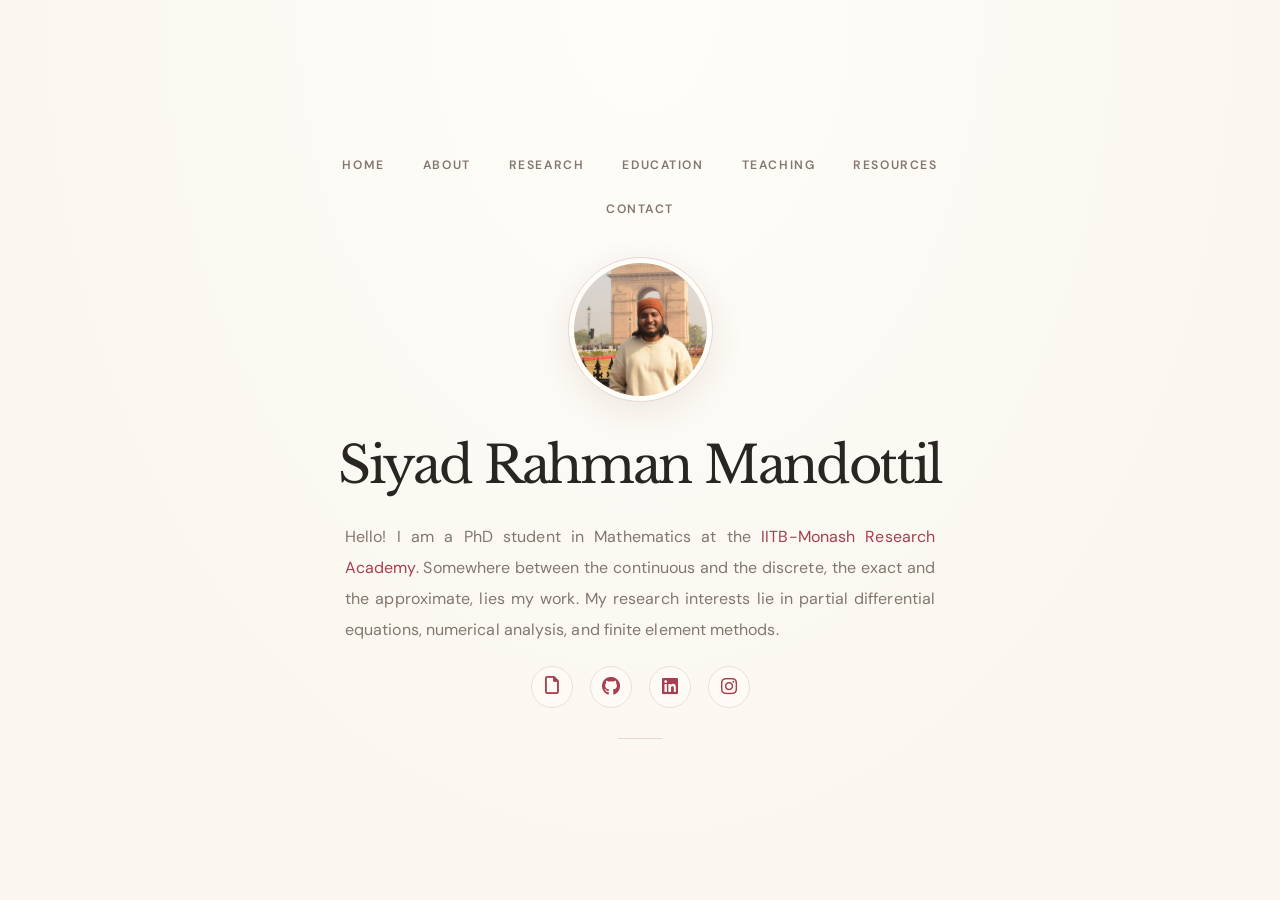
<file: index.html>
<!DOCTYPE html>
<html lang="en">
<head>
  <meta charset="UTF-8" />
  <meta name="viewport" content="width=device-width, initial-scale=1.0" />
  <title>Siyad Rahman Mandottil</title>
  <link rel="stylesheet" href="style.css" />
  <!-- Icons -->
  <link rel="stylesheet" href="https://cdnjs.cloudflare.com/ajax/libs/font-awesome/6.5.1/css/all.min.css">
</head>
<body>
  <main class="container">
    <nav class="menu">
      <a href="index.html">Home</a>
      <a href="about.html">About</a>
      <a href="research.html">Research</a>
      <a href="education.html">Education</a>
      <a href="teaching.html">Teaching</a>
      <!-- <a href="publications.html">Publications</a>
      <a href="conferences.html">Conferences</a>
      <a href="workshops.html">Workshops</a> -->
      <a href="resources.html">Resources</a>
      <a href="contact.html">Contact</a>
    </nav>
    <img class="avatar" src="profile.jpg" alt="profile">

    <h1>Siyad Rahman Mandottil</h1>

    <p class="bio">
      Hello! I am a PhD student in Mathematics at the <a href="https://iitbmonash.org/">IITB-Monash Research Academy</a>. 
      Somewhere between the continuous and the discrete, the exact and the approximate, lies my work. My research interests lie in 
      partial differential equations, numerical analysis, and finite element methods.
    </p>

    <div class="icons">
      <a href="#" title="CV"><i class="fa-regular fa-file"></i></a>
      <a href="https://github.com/siyadrahmanm/" title="GitHub"><i class="fa-brands fa-github"></i></a>
      <a href="https://in.linkedin.com/in/siyad-rahman-mandottil-472b13235" title="LinkdIn"><i class="fa-brands fa-linkedin"></i></a>
      <a href="https://www.instagram.com/siyadrahmanm/" title="Instagram"><i class="fa-brands fa-instagram"></i></a>
    </div>

  </main>
</body>
</html>
</file>
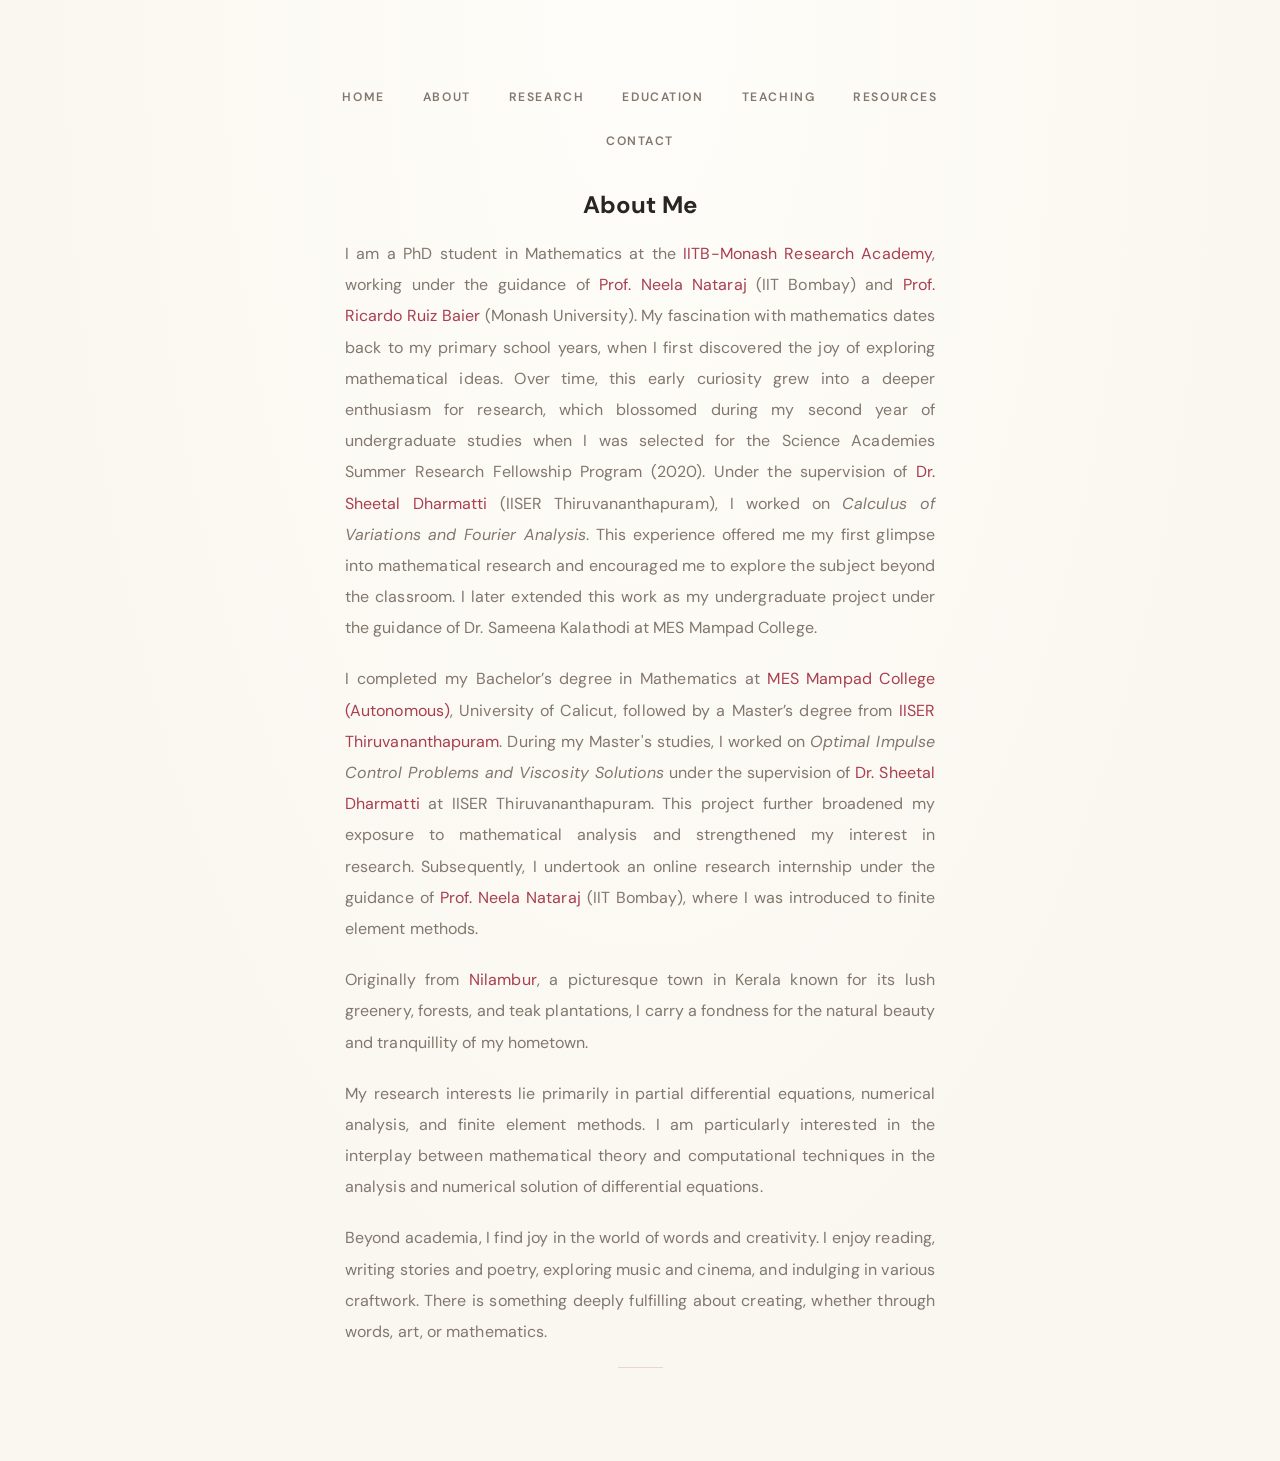
<file: about.html>
<!DOCTYPE html>
<html lang="en">
<head>
  <meta charset="UTF-8" />
  <meta name="viewport" content="width=device-width, initial-scale=1.0" />
  <title>Biography</title>
  <link rel="stylesheet" href="style.css" />
  <!-- Icons -->
  <link rel="stylesheet" href="https://cdnjs.cloudflare.com/ajax/libs/font-awesome/6.5.1/css/all.min.css">
</head>
<body>

  <main class="container">
    <nav class="menu">
      <a href="index.html">Home</a>
      <a href="about.html">About</a>
      <a href="research.html">Research</a>
      <a href="education.html">Education</a>
      <a href="teaching.html">Teaching</a>
      <!-- <a href="publications.html">Publications</a>
      <a href="conferences.html">Conferences</a>
      <a href="workshops.html">Workshops</a> -->
      <a href="resources.html">Resources</a>
      <a href="contact.html">Contact</a>
    </nav>
  
  <section>
    <h2 class="section-heading">About Me</h2>
    <p class="bio">
      I am a PhD student in Mathematics at the <a href="https://iitbmonash.org/">IITB-Monash Research Academy</a>, working under the guidance of 
      <a href="https://www.math.iitb.ac.in/~neela/">Prof. Neela Nataraj</a> (IIT Bombay) and <a href="https://ruizbaier.github.io/">Prof. Ricardo Ruiz Baier</a> 
      (Monash University). My fascination with mathematics dates back to my primary school years, when I first discovered the joy of exploring mathematical ideas. 
      Over time, this early curiosity grew into a deeper enthusiasm for research, which blossomed during my second year of undergraduate studies when I was 
      selected for the Science Academies Summer Research Fellowship Program (2020). Under the supervision of 
      <a href="https://www.iisertvm.ac.in/faculty/sheetal">Dr. Sheetal Dharmatti</a> (IISER Thiruvananthapuram), I worked on <em>Calculus of Variations and 
      Fourier Analysis</em>. This experience offered me my first glimpse into mathematical research and encouraged me to explore the subject beyond the classroom. 
      I later extended this work as my undergraduate project under the guidance of Dr. Sameena Kalathodi at MES Mampad College.
    </p>
    
    <p class="bio"> I completed my Bachelor’s degree in Mathematics at <a href="https://mesmampadcollege.edu.in/">MES Mampad College (Autonomous)</a>, University of Calicut, 
      followed by a Master’s degree from <a href="https://www.iisertvm.ac.in/">IISER Thiruvananthapuram</a>. 
      During my Master's studies, I worked on <em>Optimal Impulse Control Problems and Viscosity Solutions</em> under the supervision of 
      <a href="https://www.iisertvm.ac.in/faculty/sheetal">Dr. Sheetal Dharmatti</a> at IISER Thiruvananthapuram. This project further broadened my exposure 
      to mathematical analysis and strengthened my interest in research. Subsequently, I undertook an online research internship under the guidance of 
      <a href="https://www.math.iitb.ac.in/~neela/">Prof. Neela Nataraj</a> (IIT Bombay), where I was introduced to finite element methods.
    </p>

    <p class="bio">
      Originally from <a href="https://en.wikipedia.org/wiki/Nilambur">Nilambur</a>, a picturesque town in Kerala known for its lush greenery, forests, and 
      teak plantations, I carry a fondness for the natural beauty and tranquillity of my hometown.
    </p>
    
    <p class="bio">
      My research interests lie primarily in partial differential equations, numerical analysis, and finite element methods. I am particularly interested in the 
      interplay between mathematical theory and computational techniques in the analysis and numerical solution of differential equations.
    </p>

    <p class="bio">
      Beyond academia, I find joy in the world of words and creativity. I enjoy reading, writing stories and poetry, exploring music and cinema, and indulging 
      in various craftwork. There is something deeply fulfilling about creating, whether through words, art, or mathematics.
    </p>
  </section>
</main>
</body>
</html>
</file>
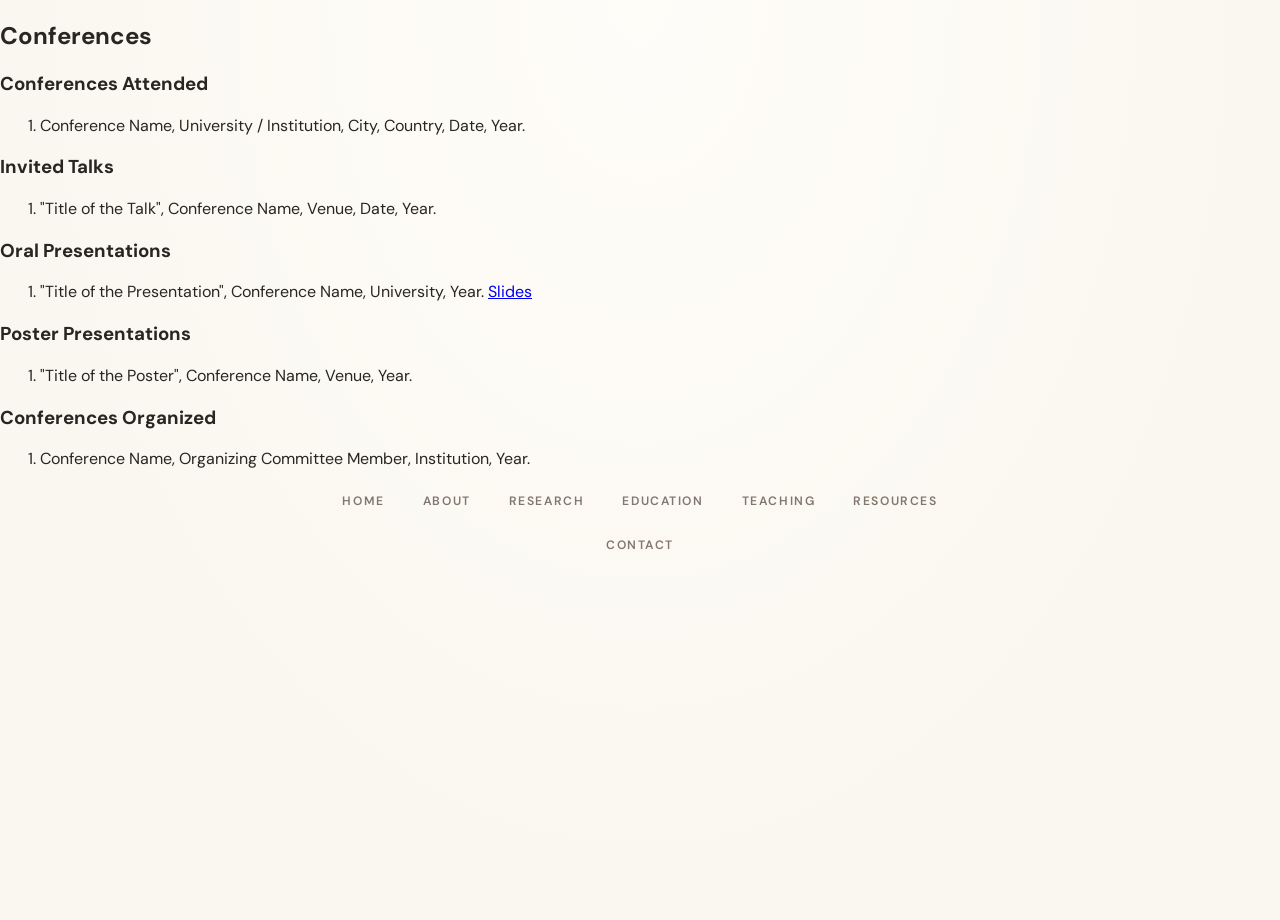
<file: conferences.html>
<!DOCTYPE html>
<html lang="en">
<head>
  <meta charset="UTF-8" />
  <meta name="viewport" content="width=device-width, initial-scale=1.0" />
  <title>Conferences</title>
  <link rel="stylesheet" href="style.css" />
  <!-- Icons -->
  <link rel="stylesheet" href="https://cdnjs.cloudflare.com/ajax/libs/font-awesome/6.5.1/css/all.min.css">
</head>
<body>

  <section>
    <h2>Conferences</h2>

    <h3>Conferences Attended</h3>
    <ol>
      <li>
        Conference Name, University / Institution,
        City, Country, Date, Year.
      </li>
    </ol>

    <h3>Invited Talks</h3>
    <ol>
      <li>
        "Title of the Talk",
        Conference Name, Venue, Date, Year.
      </li>
    </ol>

    <h3>Oral Presentations</h3>
    <ol>
      <li>
        "Title of the Presentation",
        Conference Name, University, Year.
        <a href="#">Slides</a>
      </li>
    </ol>

    <h3>Poster Presentations</h3>
    <ol>
      <li>
        "Title of the Poster",
        Conference Name, Venue, Year.
      </li>
    </ol>

    <h3>Conferences Organized</h3>
    <ol>
      <li>
        Conference Name,
        Organizing Committee Member,
        Institution, Year.
      </li>
    </ol>

  </section>

  <nav class="menu">
      <a href="index.html">Home</a>
      <a href="about.html">About</a>
      <a href="research.html">Research</a>
      <a href="education.html">Education</a>
      <a href="teaching.html">Teaching</a>
      <!-- <a href="publications.html">Publications</a>
      <a href="conferences.html">Conferences</a>
      <a href="workshops.html">Workshops</a> -->
      <a href="resources.html">Resources</a>
      <a href="contact.html">Contact</a>
    </nav>

</body>
</html>
</file>
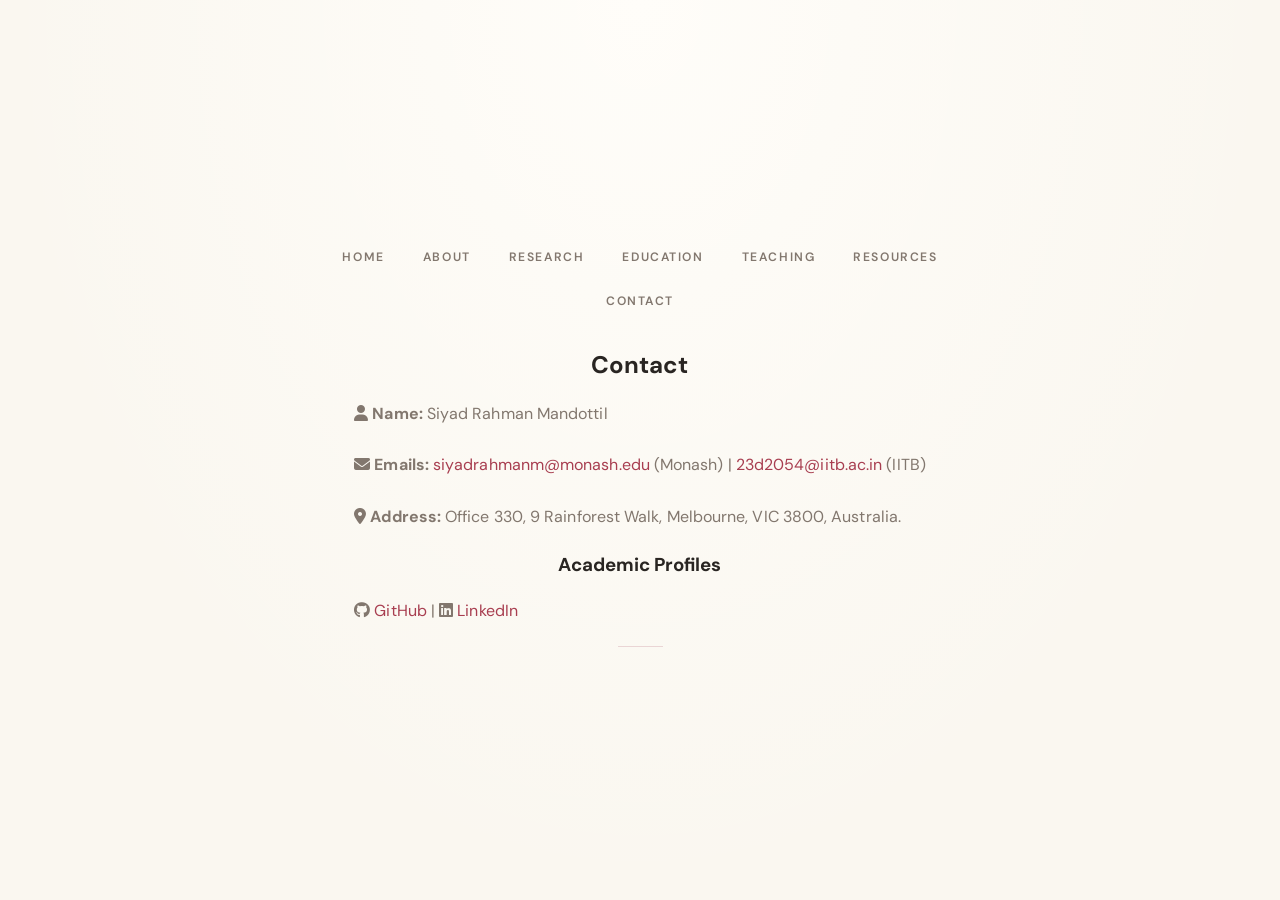
<file: contact.html>
<!DOCTYPE html>
<html lang="en">
<head>
  <meta charset="UTF-8" />
  <meta name="viewport" content="width=device-width, initial-scale=1.0" />
  <title>Contact</title>
  <link rel="stylesheet" href="style.css" />
  <!-- Icons -->
  <link rel="stylesheet" href="https://cdnjs.cloudflare.com/ajax/libs/font-awesome/6.5.1/css/all.min.css">
</head>
<body>

  <main class="container">
    <nav class="menu">
      <a href="index.html">Home</a>
      <a href="about.html">About</a>
      <a href="research.html">Research</a>
      <a href="education.html">Education</a>
      <a href="teaching.html">Teaching</a>
      <!-- <a href="publications.html">Publications</a>
      <a href="conferences.html">Conferences</a>
      <a href="workshops.html">Workshops</a> -->
      <a href="resources.html">Resources</a>
      <a href="contact.html">Contact</a>
    </nav>
  <section>
    <h2 class="section-heading">Contact</h2>

    <p class="bio">
      <i class="fas fa-user"></i>
      <strong>Name:</strong> Siyad Rahman Mandottil
    </p>

    <p class="bio">
      <i class="fas fa-envelope" aria-hidden="true"></i>
      <strong>Emails:</strong>
      <!-- <a href="mailto:siyadrahmanm@gmail.com">siyadrahmanm@gmail.com</a> (Personal) | -->
      <a href="mailto:siyadrahmanm@monash.edu">siyadrahmanm@monash.edu</a> (Monash) |
      <a href="mailto:23d2054@iitb.ac.in">23d2054@iitb.ac.in</a> (IITB)
    </p>

    <p class="bio">
      <i class="fas fa-map-marker-alt" aria-hidden="true"></i>
      <strong>Address:</strong>
        <!-- <br>
        RS 201, Department of Mathematics, IIT Bombay, Powai, Mumbai, India, 400076.
        <br> -->
        Office 330, 9 Rainforest Walk, Melbourne, VIC 3800, Australia.
      </p>

    <h3 class="section-heading">Academic Profiles</h3>

    <!-- <p>
      <i class="fas fa-graduation-cap"></i>
      <a href="YOUR_GOOGLE_SCHOLAR_URL">Google Scholar</a>
    </p> -->

    <!-- <p>
      <i class="fab fa-orcid"></i>
      <a href="YOUR_ORCID_URL">ORCID</a>
    </p> -->

    <p class="bio">
      <i class="fab fa-github"></i>
      <a href="https://github.com/siyadrahmanm">GitHub</a> |
    <!-- </p>

    <p> -->
      <i class="fab fa-linkedin"></i>
      <a href="https://www.linkedin.com/in/siyad-rahman-mandottil-472b13235">LinkedIn</a>
    </p>

  </section>
  </main>
</body>
</html>
</file>
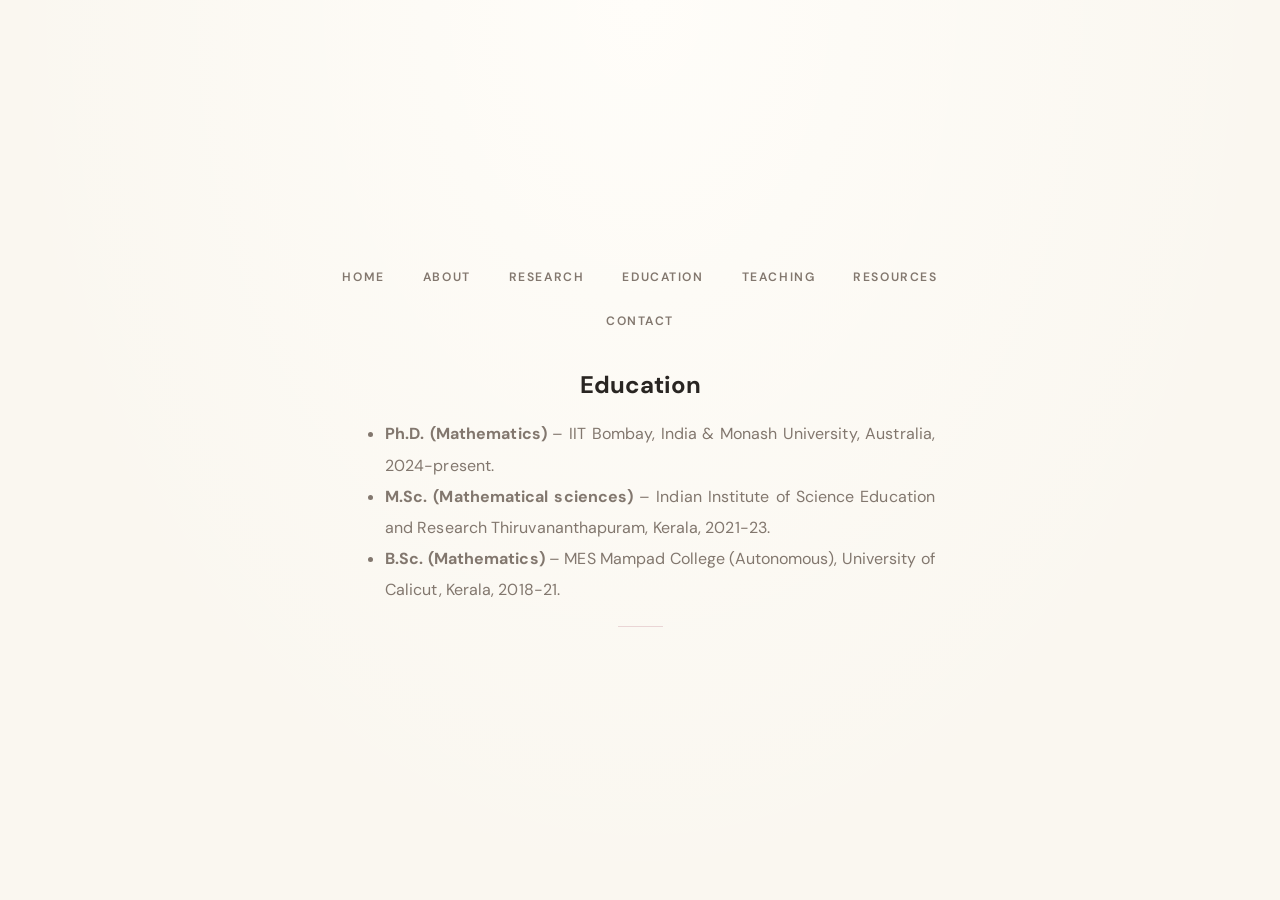
<file: education.html>
<!DOCTYPE html>
<html lang="en">
<head>
  <meta charset="UTF-8" />
  <meta name="viewport" content="width=device-width, initial-scale=1.0" />
  <title>Education</title>
  <link rel="stylesheet" href="style.css" />
  <!-- Icons -->
  <link rel="stylesheet" href="https://cdnjs.cloudflare.com/ajax/libs/font-awesome/6.5.1/css/all.min.css">
</head>
<body>

  <main class="container">
    <nav class="menu">
      <a href="index.html">Home</a>
      <a href="about.html">About</a>
      <a href="research.html">Research</a>
      <a href="education.html">Education</a>
      <a href="teaching.html">Teaching</a>
      <!-- <a href="publications.html">Publications</a>
      <a href="conferences.html">Conferences</a>
      <a href="workshops.html">Workshops</a> -->
      <a href="resources.html">Resources</a>
      <a href="contact.html">Contact</a>
    </nav>
  
  <section>
    <h2 class="section-heading">Education</h2>
    <ul class="bio">
      <li><strong>Ph.D. (Mathematics)</strong> – IIT Bombay, India & Monash University, Australia, 2024-present.</li>
      <li><strong>M.Sc. (Mathematical sciences)</strong> – Indian Institute of Science Education and Research Thiruvananthapuram, Kerala, 2021-23.</li>
      <li><strong>B.Sc. (Mathematics)</strong> – MES Mampad College (Autonomous), University of Calicut, Kerala, 2018-21.</li>
    </ul>
  </section>
  </main>
</body>
</html>
</file>
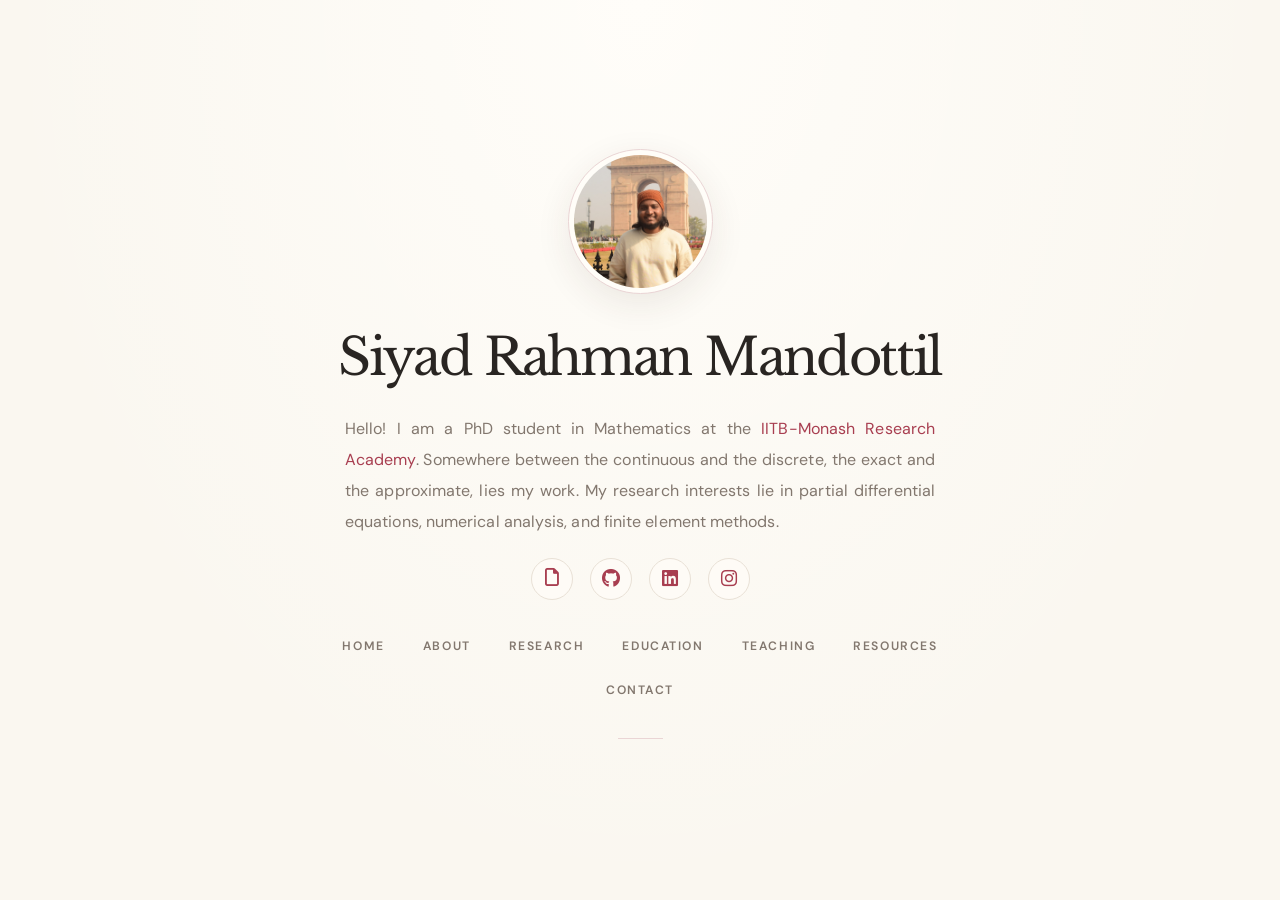
<file: home.html>
<!DOCTYPE html>
<html lang="en">
<head>
  <meta charset="UTF-8" />
  <meta name="viewport" content="width=device-width, initial-scale=1.0" />
  <title>Siyad Rahman Mandottil</title>
  <link rel="stylesheet" href="style.css" />
  <!-- Icons -->
  <link rel="stylesheet" href="https://cdnjs.cloudflare.com/ajax/libs/font-awesome/6.5.1/css/all.min.css">
</head>
<body>
  <main class="container">
    <img class="avatar" src="profile.jpg" alt="profile">

    <h1>Siyad Rahman Mandottil</h1>

    <p class="bio">
      Hello! I am a PhD student in Mathematics at the <a href="https://iitbmonash.org/">IITB-Monash Research Academy</a>. 
      Somewhere between the continuous and the discrete, the exact and the approximate, lies my work. My research interests lie in 
      partial differential equations, numerical analysis, and finite element methods.
    </p>

    <div class="icons">
      <a href="#" title="CV"><i class="fa-regular fa-file"></i></a>
      <a href="https://github.com/siyadrahmanm/" title="GitHub"><i class="fa-brands fa-github"></i></a>
      <a href="https://in.linkedin.com/in/siyad-rahman-mandottil-472b13235" title="LinkdIn"><i class="fa-brands fa-linkedin"></i></a>
      <a href="https://www.instagram.com/siyadrahmanm/" title="Instagram"><i class="fa-brands fa-instagram"></i></a>
    </div>

    <nav class="menu">
      <a href="home.html">Home</a>
      <a href="about.html">About</a>
      <a href="research.html">Research</a>
      <a href="education.html">Education</a>
      <a href="teaching.html">Teaching</a>
      <!-- <a href="publications.html">Publications</a>
      <a href="conferences.html">Conferences</a>
      <a href="workshops.html">Workshops</a> -->
      <a href="resources.html">Resources</a>
      <a href="contact.html">Contact</a>
    </nav>

  </main>
</body>
</html>
</file>
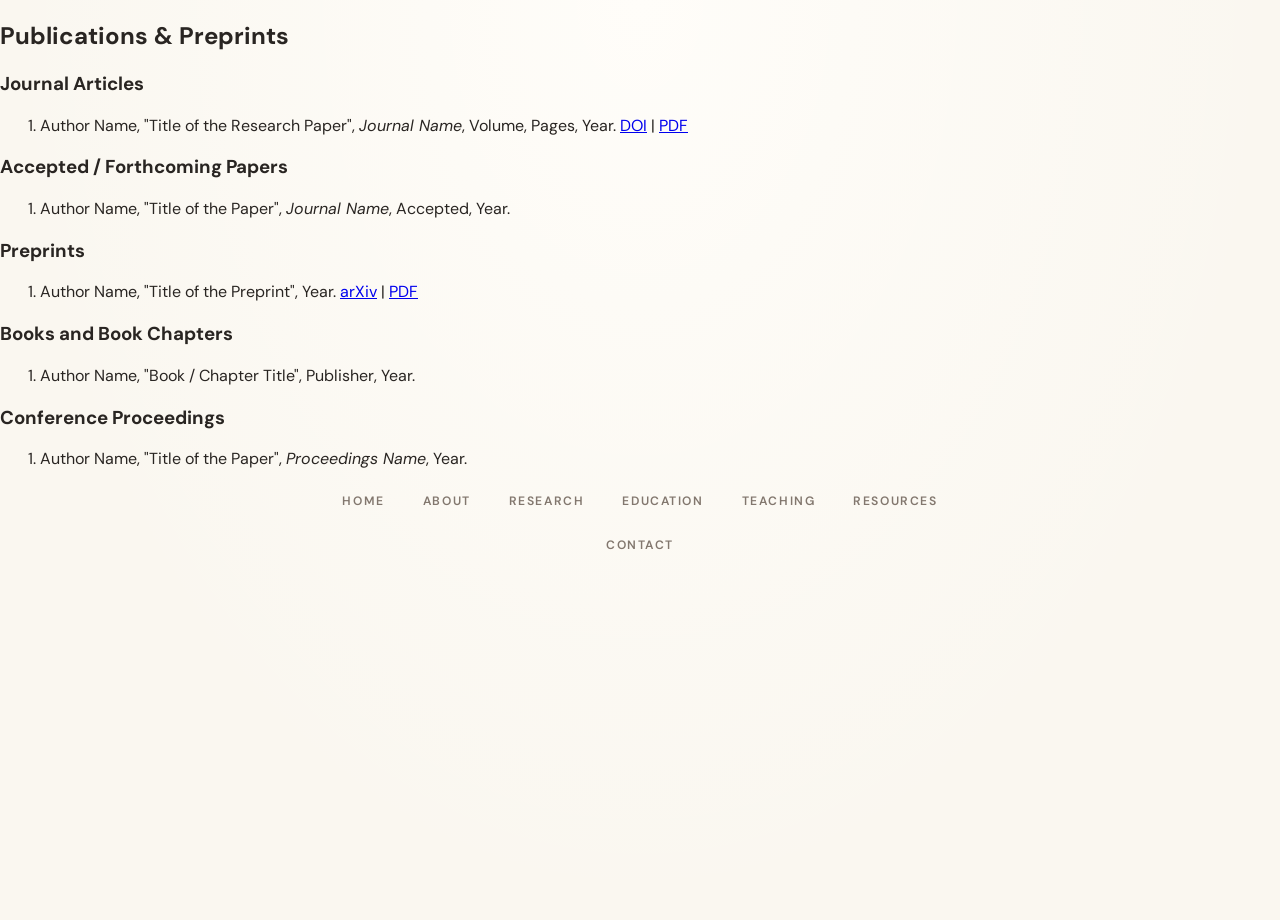
<file: publications.html>
<!DOCTYPE html>
<html lang="en">
<head>
  <meta charset="UTF-8" />
  <meta name="viewport" content="width=device-width, initial-scale=1.0" />
  <title>Publications</title>
  <link rel="stylesheet" href="style.css" />
  <!-- Icons -->
  <link rel="stylesheet" href="https://cdnjs.cloudflare.com/ajax/libs/font-awesome/6.5.1/css/all.min.css">
</head>
<body>

  <section>
    <h2>Publications & Preprints</h2>

    <h3>Journal Articles</h3>
    <ol>
      <li>
        Author Name, "Title of the Research Paper",
        <i>Journal Name</i>, Volume, Pages, Year.
        <a href="#">DOI</a> |
        <a href="#">PDF</a>
      </li>
    </ol>

    <h3>Accepted / Forthcoming Papers</h3>
    <ol>
      <li>
        Author Name, "Title of the Paper",
        <i>Journal Name</i>, Accepted, Year.
      </li>
    </ol>

    <h3>Preprints</h3>
    <ol>
      <li>
        Author Name, "Title of the Preprint",
        Year.
        <a href="#">arXiv</a> |
        <a href="#">PDF</a>
      </li>
    </ol>

    <h3>Books and Book Chapters</h3>
    <ol>
      <li>
        Author Name, "Book / Chapter Title",
        Publisher, Year.
      </li>
    </ol>

    <h3>Conference Proceedings</h3>
    <ol>
      <li>
        Author Name, "Title of the Paper",
        <i>Proceedings Name</i>, Year.
      </li>
    </ol>

  </section>

  <nav class="menu">
      <a href="index.html">Home</a>
      <a href="about.html">About</a>
      <a href="research.html">Research</a>
      <a href="education.html">Education</a>
      <a href="teaching.html">Teaching</a>
      <!-- <a href="publications.html">Publications</a>
      <a href="conferences.html">Conferences</a>
      <a href="workshops.html">Workshops</a> -->
      <a href="resources.html">Resources</a>
      <a href="contact.html">Contact</a>
    </nav>

</body>
</html>
</file>
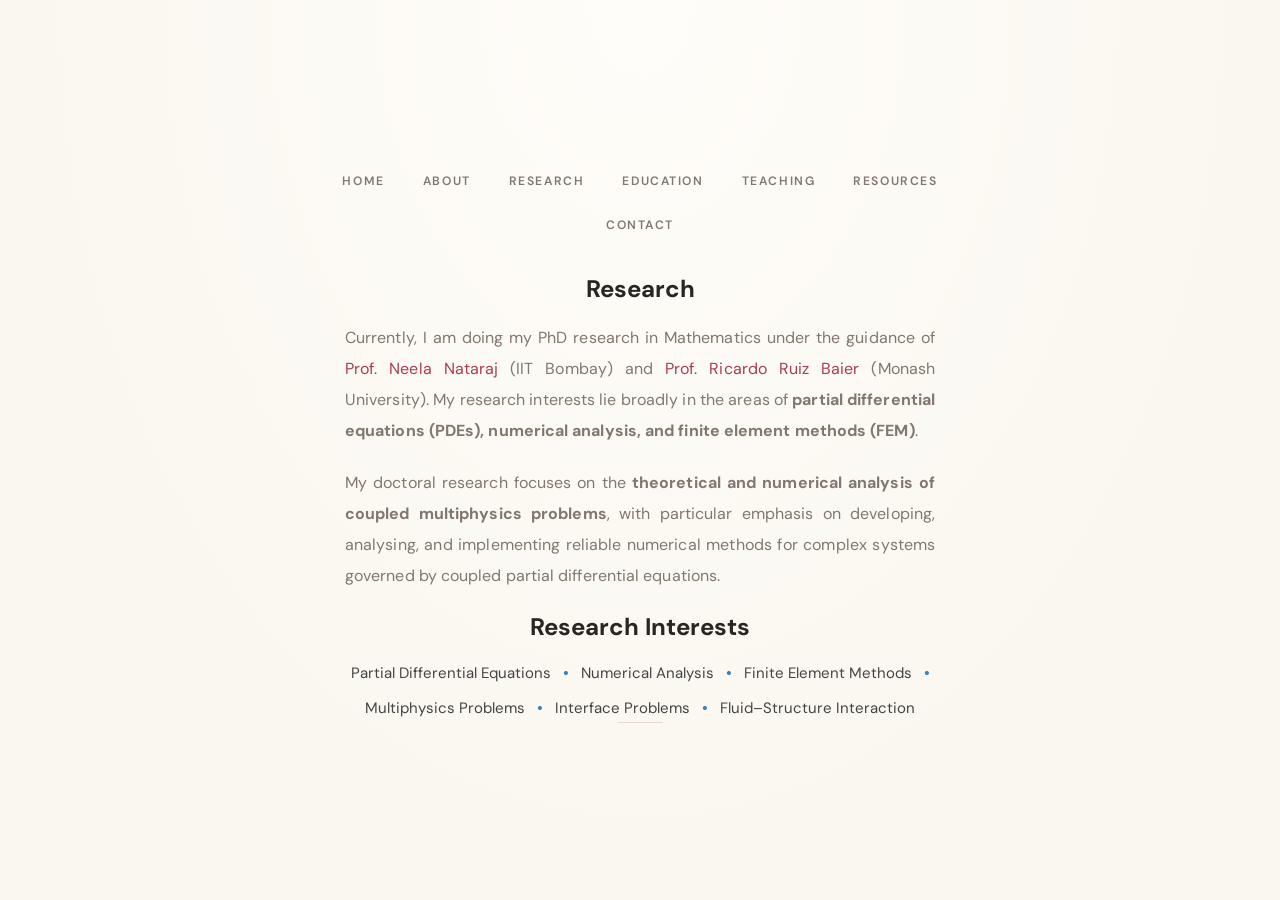
<file: research.html>
<!DOCTYPE html>
<html lang="en">
<head>
  <meta charset="UTF-8" />
  <meta name="viewport" content="width=device-width, initial-scale=1.0" />
  <title>Research</title>
  <link rel="stylesheet" href="style.css" />
  <!-- Icons -->
  <link rel="stylesheet" href="https://cdnjs.cloudflare.com/ajax/libs/font-awesome/6.5.1/css/all.min.css">
</head>
<body>

  <main class="container">
    <nav class="menu">
      <a href="index.html">Home</a>
      <a href="about.html">About</a>
      <a href="research.html">Research</a>
      <a href="education.html">Education</a>
      <a href="teaching.html">Teaching</a>
      <!-- <a href="publications.html">Publications</a>
      <a href="conferences.html">Conferences</a>
      <a href="workshops.html">Workshops</a> -->
      <a href="resources.html">Resources</a>
      <a href="contact.html">Contact</a>
    </nav>

  <section>
    <h2 class="section-heading">Research</h2>
    <p class="bio">
      Currently, I am doing my PhD research in Mathematics under the guidance of <a href="https://www.math.iitb.ac.in/~neela/">Prof. Neela Nataraj</a> (IIT Bombay) 
      and <a href="https://ruizbaier.github.io/">Prof. Ricardo Ruiz Baier</a> (Monash University). My research interests lie broadly in the areas of 
      <strong>partial differential equations (PDEs), numerical analysis, and finite element methods (FEM)</strong>.
    </p>
    <p class="bio">
      My doctoral research focuses on the <strong>theoretical and numerical analysis of coupled multiphysics problems</strong>, with particular emphasis on 
      developing, analysing, and implementing reliable numerical methods for complex systems governed by coupled partial differential equations.
    </p>
    <!-- <h2>Current Research Topics</h2>

    <div class="research-grid">

      <div class="research-card">
        <h3>Poisson–Fermi Interface Problems</h3>
        <p>
          Mathematical modelling and numerical analysis of
          Poisson–Fermi interface problems, with an emphasis
          on the mathematical formulation, finite element
          approximation, and theoretical properties of the
          resulting numerical schemes.
        </p>
      </div>

      <div class="research-card">
        <h3>Fluid–Structure Interaction</h3>
        <p>
          Mathematical and computational investigation of
          coupled fluid and structural systems, focusing on
          numerical approximation, stability, and convergence
          of finite element methods.
        </p>
      </div>

      <div class="research-card">
        <h3>Coupled Multiphysics Problems</h3>
        <p>
          Development and analysis of numerical frameworks
          for systems involving interacting physical processes
          and coupled partial differential equations.
        </p>
      </div>

    </div>

    <h2>Research Methodology</h2>

    <p>
      A central aspect of my research is the study of the
      mathematical properties of numerical schemes, including
      their well-posedness, stability, convergence, and error
      estimates. I am particularly interested in finite element
      discretisations and their theoretical foundations.
    </p>

    <h2>Research Objectives</h2>

    <p>
      Through my research, I aim to contribute to the development
      of mathematically rigorous and computationally efficient
      numerical methods for solving challenging coupled
      multiphysics problems.
    </p> -->

    <h2 class="section-heading">Research Interests</h2>

    <div class="research-interests">
      <span>Partial Differential Equations</span>
      <span>Numerical Analysis</span>
      <span>Finite Element Methods</span>
      <span>Multiphysics Problems</span>
      <span>Interface Problems</span>
      <span>Fluid–Structure Interaction</span>
    </div>
  </section>
  </main>
</body>
</html>
</file>
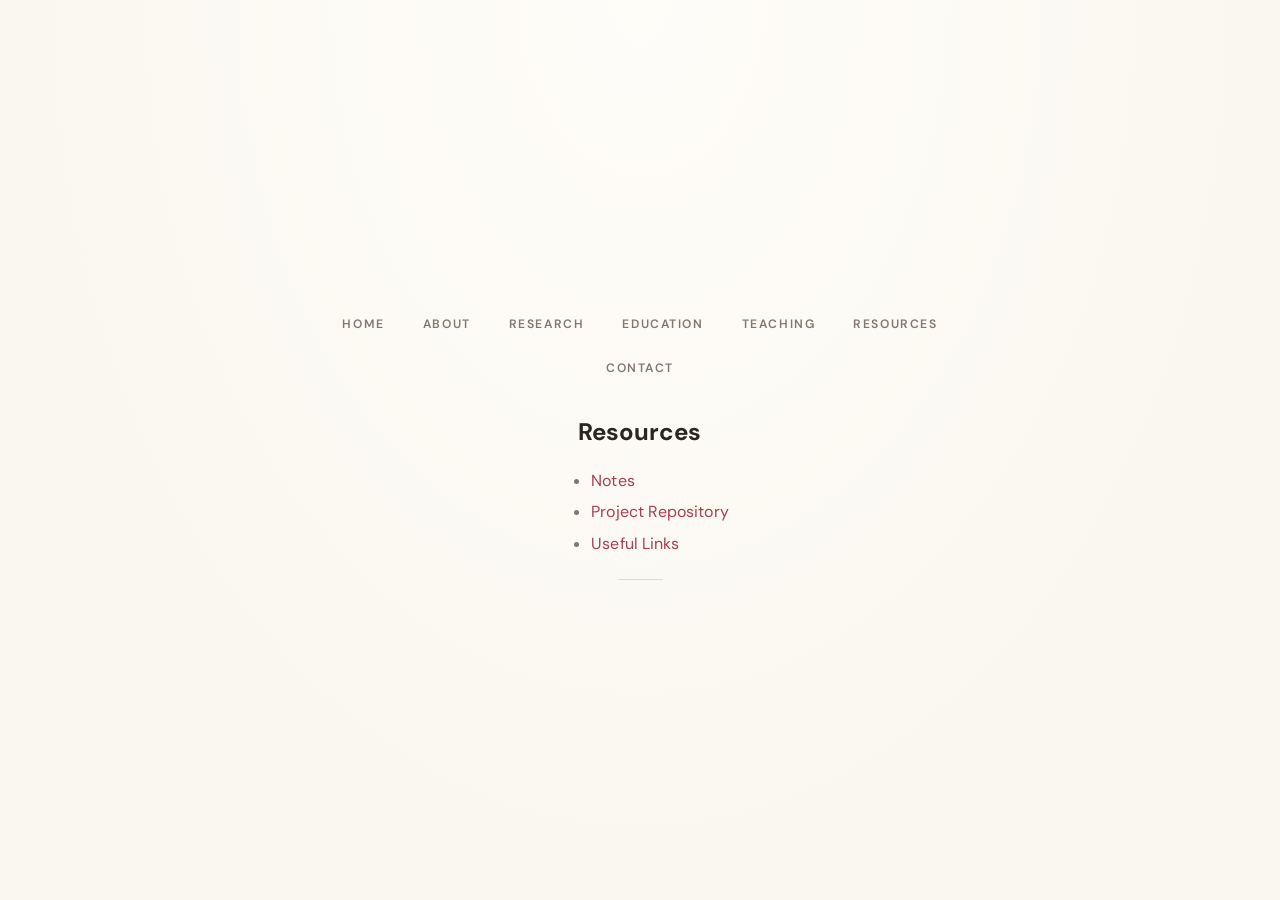
<file: resources.html>
<!DOCTYPE html>
<html lang="en">
<head>
  <meta charset="UTF-8" />
  <meta name="viewport" content="width=device-width, initial-scale=1.0" />
  <title>Resources</title>
  <link rel="stylesheet" href="style.css" />
  <!-- Icons -->
  <link rel="stylesheet" href="https://cdnjs.cloudflare.com/ajax/libs/font-awesome/6.5.1/css/all.min.css">
</head>
<body>

  <main class="container">
    <nav class="menu">
      <a href="index.html">Home</a>
      <a href="about.html">About</a>
      <a href="research.html">Research</a>
      <a href="education.html">Education</a>
      <a href="teaching.html">Teaching</a>
      <!-- <a href="publications.html">Publications</a>
      <a href="conferences.html">Conferences</a>
      <a href="workshops.html">Workshops</a> -->
      <a href="resources.html">Resources</a>
      <a href="contact.html">Contact</a>
    </nav>

  <section>
    <h2 class="section-heading">Resources</h2>
    <ul class="bio">
      <li><a href="#">Notes</a></li>
      <li><a href="#">Project Repository</a></li>
      <li><a href="#">Useful Links</a></li>
    </ul>
  </section>
  </main>
</body>
</html>
</file>
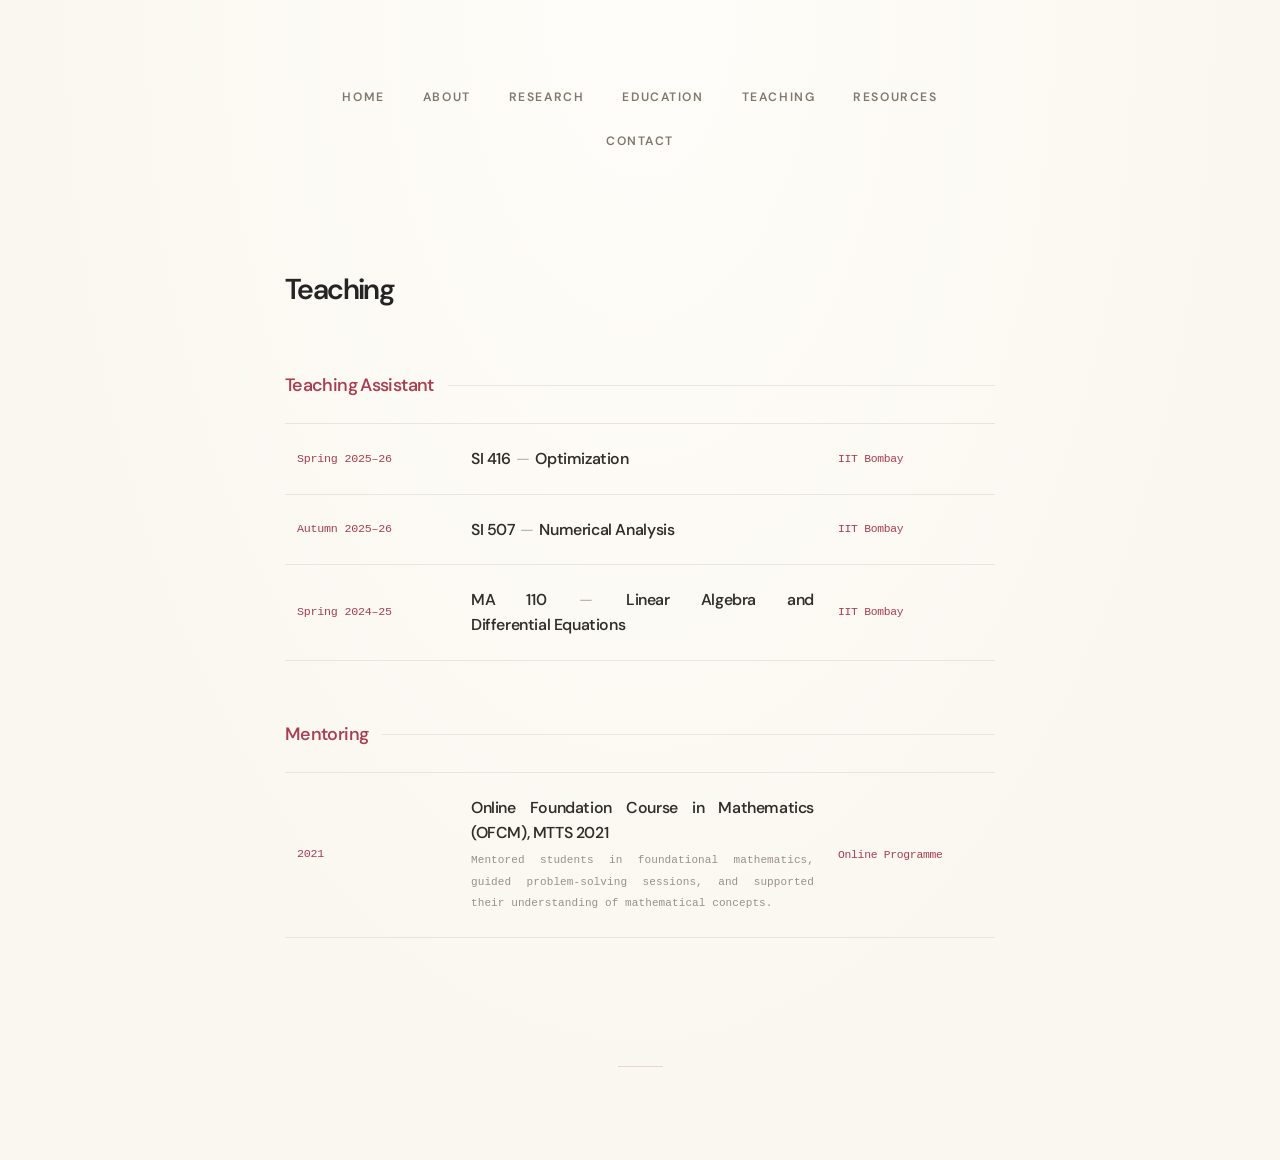
<file: teaching.html>
<!DOCTYPE html>
<html lang="en">
<head>
  <meta charset="UTF-8" />
  <meta name="viewport" content="width=device-width, initial-scale=1.0" />
  <title>Teaching</title>
  <link rel="stylesheet" href="style.css" />
  <!-- Icons -->
  <link rel="stylesheet" href="https://cdnjs.cloudflare.com/ajax/libs/font-awesome/6.5.1/css/all.min.css">
</head>
<body>

  <main class="container">
    <nav class="menu">
      <a href="index.html">Home</a>
      <a href="about.html">About</a>
      <a href="research.html">Research</a>
      <a href="education.html">Education</a>
      <a href="teaching.html">Teaching</a>
      <!-- <a href="publications.html">Publications</a>
      <a href="conferences.html">Conferences</a>
      <a href="workshops.html">Workshops</a> -->
      <a href="resources.html">Resources</a>
      <a href="contact.html">Contact</a>
    </nav>
  
<section class="bio teaching-section">

  <h2 class="teaching-title">Teaching</h2>

  <!-- Teaching Assistant -->
  <div class="teaching-category">
    <h3 class="teaching-subtitle">Teaching Assistant</h3>

    <div class="teaching-list">

      <article class="teaching-item">
        <div class="teaching-period">Spring 2025–26</div>
        <div class="teaching-course">
          <h4>SI 416 <span>—</span> Optimization</h4>
        </div>
        <div class="teaching-institution">IIT Bombay</div>
      </article>

      <article class="teaching-item">
        <div class="teaching-period">Autumn 2025–26</div>
        <div class="teaching-course">
          <h4>SI 507 <span>—</span> Numerical Analysis</h4>
        </div>
        <div class="teaching-institution">IIT Bombay</div>
      </article>

      <article class="teaching-item">
        <div class="teaching-period">Spring 2024–25</div>
        <div class="teaching-course">
          <h4>MA 110 <span>—</span> Linear Algebra and Differential Equations</h4>
        </div>
        <div class="teaching-institution">IIT Bombay</div>
      </article>

    </div>
  </div>


  <!-- Mentoring -->
  <div class="teaching-category">
    <h3 class="teaching-subtitle">Mentoring</h3>

    <div class="teaching-list">

      <article class="teaching-item">
        <div class="teaching-period">2021</div>
        <div class="teaching-course">
          <h4>Online Foundation Course in Mathematics (OFCM), MTTS 2021</h4>
          <p>Mentored students in foundational mathematics, guided problem-solving sessions, and supported their understanding of mathematical concepts.</p>
        </div>
        <div class="teaching-institution">Online Programme</div>
      </article>

    </div>
  </div>

</section>
  </main>
</body>
</html>
</file>
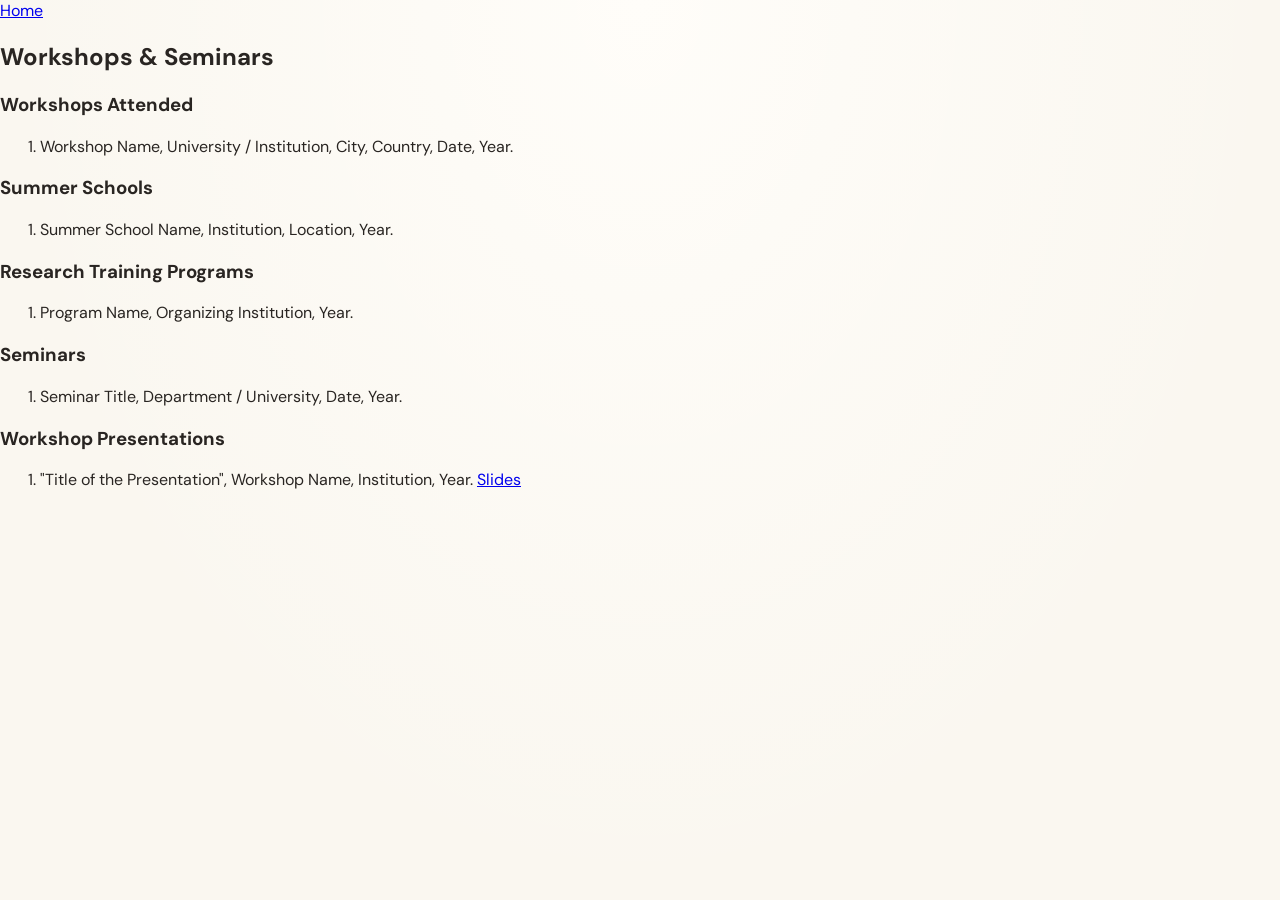
<file: wokshops.html>
<!DOCTYPE html>
<html lang="en">
<head>
  <meta charset="UTF-8" />
  <meta name="viewport" content="width=device-width, initial-scale=1.0" />
  <title>Workshops</title>
  <link rel="stylesheet" href="style.css" />
  <!-- Icons -->
  <link rel="stylesheet" href="https://cdnjs.cloudflare.com/ajax/libs/font-awesome/6.5.1/css/all.min.css">
</head>
<body>

  <nav>
    <a href="index.html">Home</a>
  </nav>

  <section>
    <h2>Workshops & Seminars</h2>

    <h3>Workshops Attended</h3>
    <ol>
      <li>
        Workshop Name,
        University / Institution,
        City, Country, Date, Year.
      </li>
    </ol>

    <h3>Summer Schools</h3>
    <ol>
      <li>
        Summer School Name,
        Institution, Location, Year.
      </li>
    </ol>

    <h3>Research Training Programs</h3>
    <ol>
      <li>
        Program Name,
        Organizing Institution, Year.
      </li>
    </ol>

    <h3>Seminars</h3>
    <ol>
      <li>
        Seminar Title,
        Department / University, Date, Year.
      </li>
    </ol>

    <h3>Workshop Presentations</h3>
    <ol>
      <li>
        "Title of the Presentation",
        Workshop Name, Institution, Year.
        <a href="#">Slides</a>
      </li>
    </ol>

  </section>

</body>
</html>
</file>
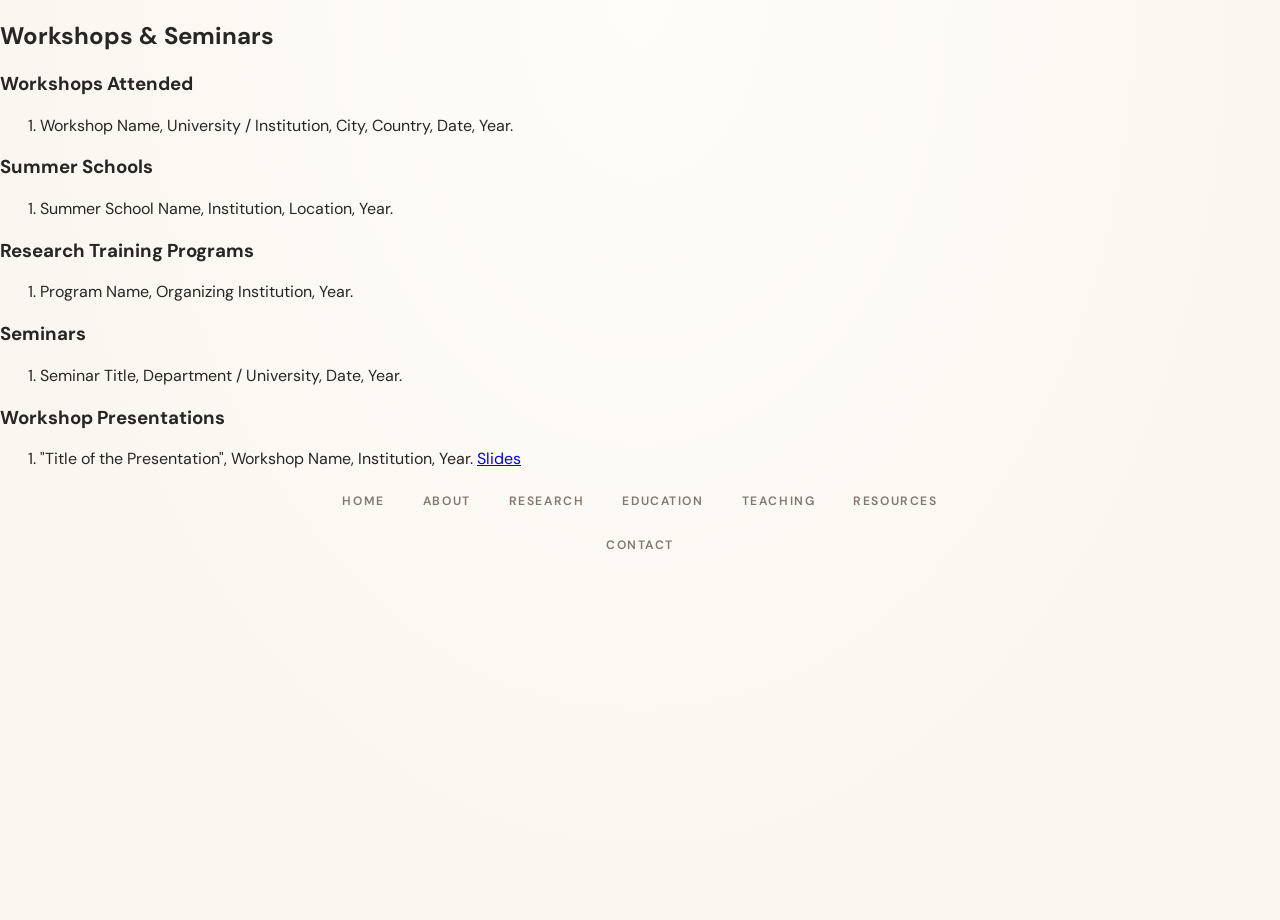
<file: workshops.html>
<!DOCTYPE html>
<html lang="en">
<head>
  <meta charset="UTF-8" />
  <meta name="viewport" content="width=device-width, initial-scale=1.0" />
  <title>Workshops</title>
  <link rel="stylesheet" href="style.css" />
  <!-- Icons -->
  <link rel="stylesheet" href="https://cdnjs.cloudflare.com/ajax/libs/font-awesome/6.5.1/css/all.min.css">
</head>
<body>

  <section>
    <h2>Workshops & Seminars</h2>

    <h3>Workshops Attended</h3>
    <ol>
      <li>
        Workshop Name,
        University / Institution,
        City, Country, Date, Year.
      </li>
    </ol>

    <h3>Summer Schools</h3>
    <ol>
      <li>
        Summer School Name,
        Institution, Location, Year.
      </li>
    </ol>

    <h3>Research Training Programs</h3>
    <ol>
      <li>
        Program Name,
        Organizing Institution, Year.
      </li>
    </ol>

    <h3>Seminars</h3>
    <ol>
      <li>
        Seminar Title,
        Department / University, Date, Year.
      </li>
    </ol>

    <h3>Workshop Presentations</h3>
    <ol>
      <li>
        "Title of the Presentation",
        Workshop Name, Institution, Year.
        <a href="#">Slides</a>
      </li>
    </ol>

  </section>

  <nav class="menu">
      <a href="index.html">Home</a>
      <a href="about.html">About</a>
      <a href="research.html">Research</a>
      <a href="education.html">Education</a>
      <a href="teaching.html">Teaching</a>
      <!-- <a href="publications.html">Publications</a>
      <a href="conferences.html">Conferences</a>
      <a href="workshops.html">Workshops</a> -->
      <a href="resources.html">Resources</a>
      <a href="contact.html">Contact</a>
    </nav>


</body>
</html>
</file>
<file: style.css>
@import url('https://fonts.googleapis.com/css2?family=DM+Sans:wght@400;500;600;700&family=Libre+Baskerville:wght@400;700&display=swap');

/* ==============================
   COLOUR PALETTE
============================== */

:root {
  --bg: #faf7f0;
  --surface: #fffdf8;
  --text: #292522;
  --muted: #82776e;
  --accent: #a83e50;
  --accent-light: #ead5d5;
  --border: #e9e1d6;

  --content-width: 650px;
}

/* ==============================
   GLOBAL STYLES
============================== */

* {
  box-sizing: border-box;
}

html {
  scroll-behavior: smooth;
}

body {
  margin: 0;
  min-height: 100vh;

  font-family: 'DM Sans', sans-serif;

  background:
    radial-gradient(
      ellipse at top,
      #fffdf9 0%,
      transparent 70%
    ),
    var(--bg);

  color: var(--text);
  -webkit-font-smoothing: antialiased;
}

/* ==============================
   MAIN CONTAINER
============================== */

.container {
  width: min(calc(100% - 48px), 760px);
  min-height: 100vh;

  margin: 0 auto;
  padding: clamp(55px, 9vh, 100px) 0 65px;

  display: flex;
  flex-direction: column;
  align-items: center;
  justify-content: center;

  text-align: center;
}

/* ==============================
   PROFILE IMAGE
============================== */

.avatar {
  display: block;

  width: 145px;
  height: 145px;

  object-fit: cover;
  border-radius: 50%;

  padding: 5px;
  border: 1px solid var(--accent-light);
  background: var(--surface);

  margin: 0 auto 30px;

  box-shadow:
    0 10px 35px rgba(70, 40, 35, 0.09);

  transition:
    transform 0.4s ease,
    box-shadow 0.4s ease;
}

.avatar:hover {
  transform: scale(1.04);

  box-shadow:
    0 14px 40px rgba(70, 40, 35, 0.15);
}

/* ==============================
   MAIN HEADING
============================== */

h1 {
  width: 100%;
  max-width: var(--content-width);

  margin: 0 auto 22px;

  font-family: 'Libre Baskerville', serif;
  font-size: clamp(2.1rem, 5vw, 3.2rem);

  font-weight: 400;
  line-height: 1.3;
  letter-spacing: -0.045em;

  text-align: center;
}

.accent {
  color: var(--accent);
  font-style: italic;
}

/* ==============================
   BIO / INTRODUCTION
============================== */

.bio {
  width: 100%;
  max-width: 590px;

  margin: 0 auto 20px;

  font-size: 1rem;
  line-height: 1.95;
  letter-spacing: 0.005em;

  color: var(--muted);

  text-align: justify;
  text-align-last: left;

  text-wrap: pretty;
  hyphens: auto;
}

.bio a {
    color: var(--accent);
    text-decoration: none;
}

.bio a:hover {
   color: var(--accent);
    text-decoration: underline;
}
/* ==============================
   DECORATIVE DIVIDER
============================== */

.container::after {
  content: "";

  display: block;

  width: 45px;
  height: 1px;

  background: var(--accent-light);

  margin: 0 auto 28px;
}

/* ==============================
   SOCIAL ICONS
============================== */

.icons {
  display: flex;
  align-items: center;
  justify-content: center;

  gap: 17px;

  width: 100%;
  margin: 0 auto 30px;
}

.icons a {
  width: 42px;
  height: 42px;

  display: flex;
  align-items: center;
  justify-content: center;

  color: var(--accent);
  font-size: 1.15rem;

  border: 1px solid var(--border);
  border-radius: 50%;

  background: rgba(255, 253, 248, 0.7);

  text-decoration: none;

  transition:
    color 0.3s ease,
    background 0.3s ease,
    border-color 0.3s ease,
    transform 0.3s ease,
    box-shadow 0.3s ease;
}

.icons a:hover {
  color: white;

  background: var(--accent);
  border-color: var(--accent);

  transform: translateY(-4px);

  box-shadow:
    0 5px 15px rgba(168, 62, 80, 0.18);
}

/* ==============================
   NAVIGATION MENU
============================== */

.menu {
  width: 100%;
  max-width: var(--content-width);

  display: flex;
  align-items: center;
  justify-content: center;
  flex-wrap: wrap;

  gap: 12px 34px;

  margin: 0 auto 32px;
  padding: 0 10px;

  font-size: 0.76rem;
  letter-spacing: 0.13em;
  text-transform: uppercase;

  text-align: center;
}

.menu a {
  position: relative;
  display: inline-block;

  padding: 8px 2px;

  text-decoration: none;
  color: var(--muted);
  font-weight: 600;

  transition: color 0.25s ease;
}

.menu a::after {
  content: "";

  position: absolute;
  left: 0;
  bottom: 2px;

  width: 0;
  height: 1px;

  background: var(--accent);

  transition: width 0.3s ease;
}

.menu a:hover {
  color: var(--accent);
}

.menu a:hover::after {
  width: 100%;
}

/* ==============================
   SECTION HEADINGS
============================== */

.section-heading {
  width: 100%;
  max-width: var(--content-width);

  margin: 0 auto 18px;

  text-align: center;
}

/* ==============================
   RESEARCH INTERESTS
============================== */

.research-interests {
  width: 100%;
  max-width: 590px;

  margin: 0 auto;

  display: flex;
  flex-wrap: wrap;
  align-items: center;
  justify-content: center;

  gap: 8px 12px;

  font-size: 15px;
  line-height: 1.8;

  color: #444;
  text-align: center;
}

.research-interests span:not(:last-child)::after {
  content: "•";

  color: #3b82b8;
  font-weight: bold;

  margin-left: 12px;
}

/* ==============================
   TEXT SELECTION
============================== */

::selection {
  background: var(--accent-light);
  color: var(--text);
}

/* ==============================
   MOBILE RESPONSIVENESS
============================== */

@media (max-width: 600px) {

  .container {
    width: calc(100% - 40px);
    min-height: 100svh;

    padding: 50px 0 45px;
  }

  .avatar {
    width: 125px;
    height: 125px;

    margin-bottom: 27px;
  }

  h1 {
    font-size: clamp(2rem, 9vw, 2.6rem);
    line-height: 1.35;

    margin-bottom: 18px;
  }

  .bio {
    max-width: 100%;

    font-size: 0.93rem;
    line-height: 1.85;

    margin-bottom: 26px;

    text-align: justify;
    text-align-last: left;
  }

  .container::after {
    margin-bottom: 25px;
  }

  .icons {
    gap: 15px;
    margin-bottom: 27px;
  }

  .menu {
    gap: 9px 22px;

    font-size: 0.7rem;
    letter-spacing: 0.1em;

    margin-bottom: 28px;
  }

  .research-interests {
    font-size: 14px;
    gap: 7px 10px;
  }
}

/* ==============================
   SMALL MOBILE SCREENS
============================== */

@media (max-width: 360px) {

  .container {
    width: calc(100% - 32px);
  }

  .avatar {
    width: 115px;
    height: 115px;
  }

  h1 {
    font-size: 1.9rem;
  }

  .bio {
    font-size: 0.88rem;
    line-height: 1.8;
  }

  .menu {
    gap: 8px 16px;
  }
}

/* ==============================
   REDUCED MOTION ACCESSIBILITY
============================== */

@media (prefers-reduced-motion: reduce) {

  *,
  *::before,
  *::after {
    scroll-behavior: auto !important;
    transition-duration: 0.01ms !important;
    animation-duration: 0.01ms !important;
  }
}



/* ==============================
   Teaching
================================ */

.teaching-section {
  max-width: 900px;
  width: 100%;
  margin: 4.5rem auto;
  padding: 0 25px;
  box-sizing: border-box;
  color: #292724;
  font-family: inherit;
}

/* Main heading */
.teaching-title {
  font-size: 1.8rem;
  font-weight: 600;
  letter-spacing: -0.055em;
  color: #242424;
  margin: 0 0 3.2rem;
}

/* Category sections */
.teaching-category {
  margin-bottom: 3.5rem;
}

/* Subheadings */
.teaching-subtitle {
  font-size: 1.12rem;
  font-weight: 550;
  letter-spacing: -0.035em;
  color: var(--accent);
  margin: 0 0 1.25rem;
  display: flex;
  align-items: center;
  gap: 14px;
}

.teaching-subtitle::after {
  content: "";
  height: 1px;
  background: #eae6e1;
  flex: 1;
}

/* Table-like list */
.teaching-list {
  border-top: 1px solid #e8e4df;
}

.teaching-item {
  display: grid;
  grid-template-columns: 150px minmax(0, 1fr) 145px;
  align-items: center;
  gap: 24px;
  padding: 22px 12px;
  border-bottom: 1px solid #e8e4df;
  transition: background 0.25s ease;
}

.teaching-item:hover {
  background: #faf9f7;
}

/* Period */
.teaching-period {
  font-family: "IBM Plex Mono", monospace;
  font-size: 0.73rem;
  color: var(--accent);
  letter-spacing: -0.02em;
  white-space: nowrap;
}

/* Course */
.teaching-course h4 {
  font-size: 0.99rem;
  font-weight: 550;
  letter-spacing: -0.025em;
  line-height: 1.6;
  color: #302e2a;
  margin: 0;
}

.teaching-course h4 span {
  color: #b8afa6;
  font-weight: 400;
  padding: 0 2px;
}

.teaching-course p {
  font-family: "IBM Plex Mono", monospace;
  font-size: 0.69rem;
  color: #999188;
  margin: 5px 0 0;
}

/* Institution */
.teaching-institution {
  text-align: right;
  font-family: "IBM Plex Mono", monospace;
  font-size: 0.71rem;
  color:var(--accent);
  letter-spacing: -0.025em;
}

/* ==============================
   Responsive
================================ */

@media (max-width: 700px) {

  .teaching-section {
    margin: 3rem auto;
    padding: 0 18px;
  }

  .teaching-title {
    font-size: 1.6rem;
    margin-bottom: 2.5rem;
  }

  .teaching-category {
    margin-bottom: 2.8rem;
  }

  .teaching-subtitle {
    font-size: 1.05rem;
  }

  .teaching-item {
    grid-template-columns: 1fr auto;
    gap: 9px 12px;
    padding: 19px 10px;
  }

  .teaching-period {
    grid-column: 1;
    grid-row: 1;
    font-size: 0.68rem;
  }

  .teaching-institution {
    grid-column: 2;
    grid-row: 1;
    font-size: 0.66rem;
  }

  .teaching-course {
    grid-column: 1 / -1;
    grid-row: 2;
  }

  .teaching-course h4 {
    font-size: 0.96rem;
  }
}

@media (max-width: 380px) {
  .teaching-item {
    grid-template-columns: 1fr;
    gap: 6px;
  }

  .teaching-period,
  .teaching-institution,
  .teaching-course {
    grid-column: 1;
    grid-row: auto;
  }

  .teaching-institution {
    text-align: left;
  }
}
</file>
